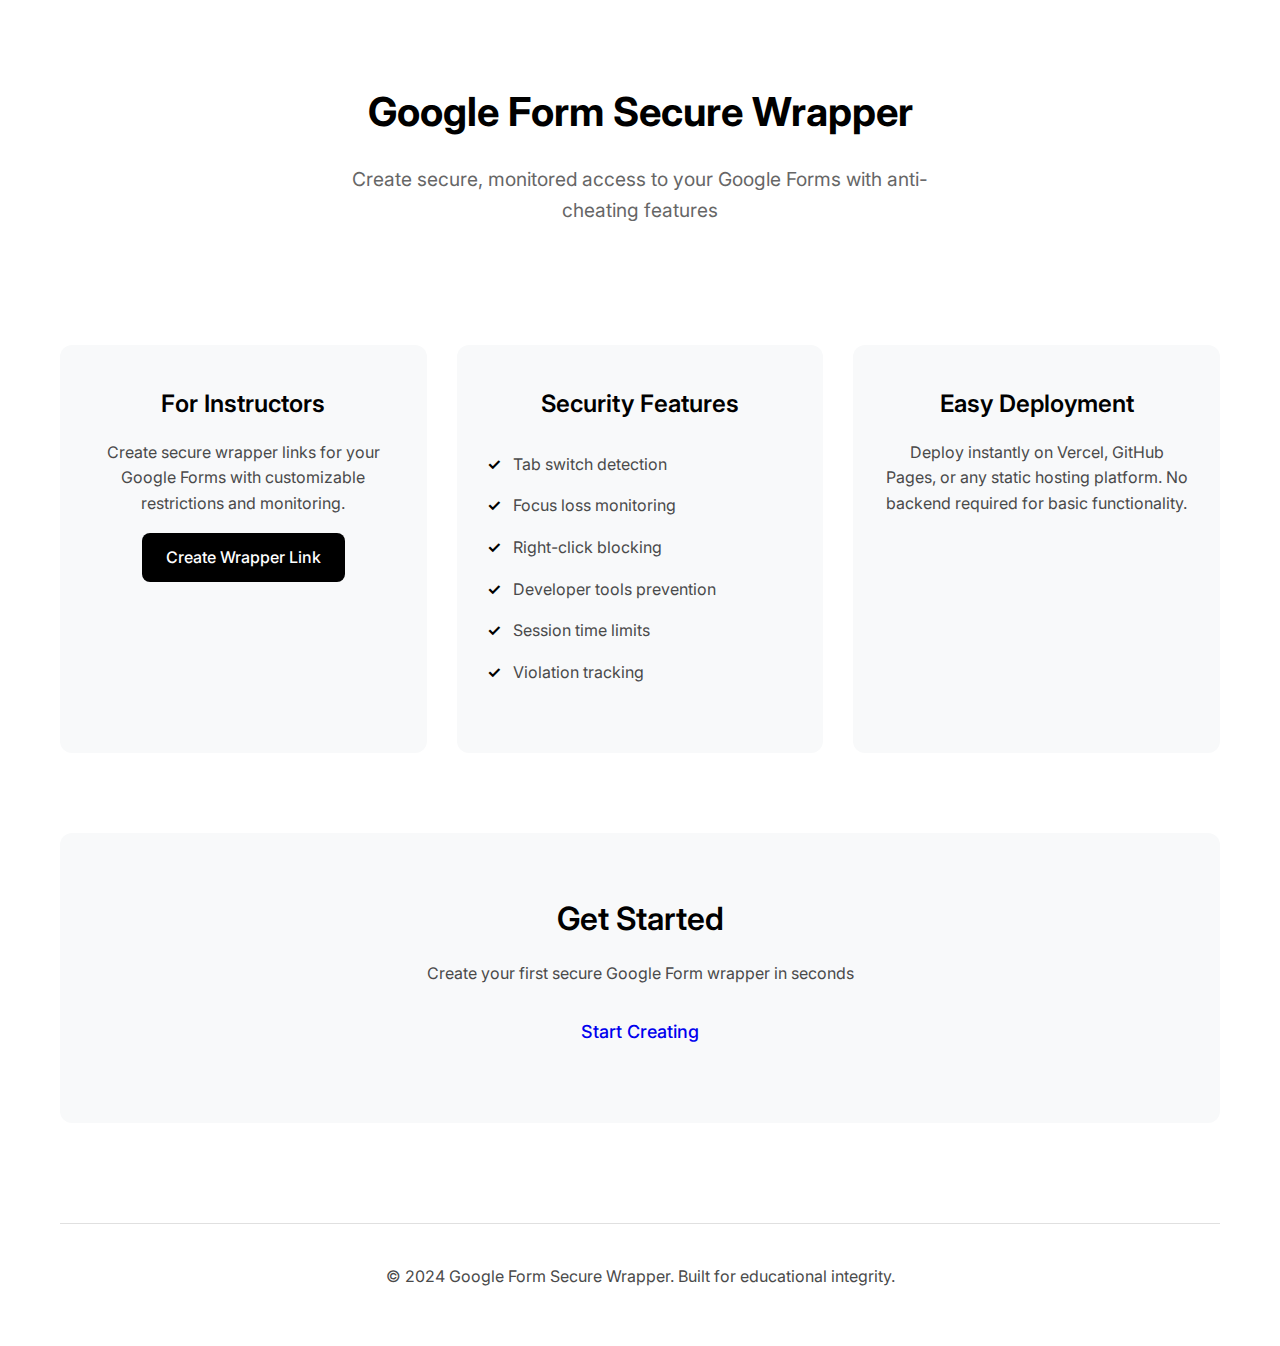
<file: index.html>
<!DOCTYPE html>
<html lang="en">
<head>
    <meta charset="UTF-8">
    <meta name="viewport" content="width=device-width, initial-scale=1.0">
    <title>Google Form Secure Wrapper</title>
    <link rel="stylesheet" href="css/style.css">
    <link href="https://fonts.googleapis.com/css2?family=Inter:wght@300;400;500;600;700&display=swap" rel="stylesheet">
</head>
<body>
    <div class="container">
        <header class="hero-section">
            <h1>Google Form Secure Wrapper</h1>
            <p class="subtitle">Create secure, monitored access to your Google Forms with anti-cheating features</p>
        </header>

        <main class="main-content">
            <div class="feature-grid">
                <div class="feature-card">
                    <h3>For Instructors</h3>
                    <p>Create secure wrapper links for your Google Forms with customizable restrictions and monitoring.</p>
                    <a href="instructor.html" class="btn btn-primary">Create Wrapper Link</a>
                </div>

                <div class="feature-card">
                    <h3>Security Features</h3>
                    <ul class="feature-list">
                        <li>Tab switch detection</li>
                        <li>Focus loss monitoring</li>
                        <li>Right-click blocking</li>
                        <li>Developer tools prevention</li>
                        <li>Session time limits</li>
                        <li>Violation tracking</li>
                    </ul>
                </div>

                <div class="feature-card">
                    <h3>Easy Deployment</h3>
                    <p>Deploy instantly on Vercel, GitHub Pages, or any static hosting platform. No backend required for basic functionality.</p>
                </div>
            </div>

            <div class="cta-section">
                <h2>Get Started</h2>
                <p>Create your first secure Google Form wrapper in seconds</p>
                <a href="instructor.html" class="btn btn-large">Start Creating</a>
            </div>
        </main>

        <footer class="footer">
            <p>&copy; 2024 Google Form Secure Wrapper. Built for educational integrity.</p>
        </footer>
    </div>
</body>
</html>
</file>
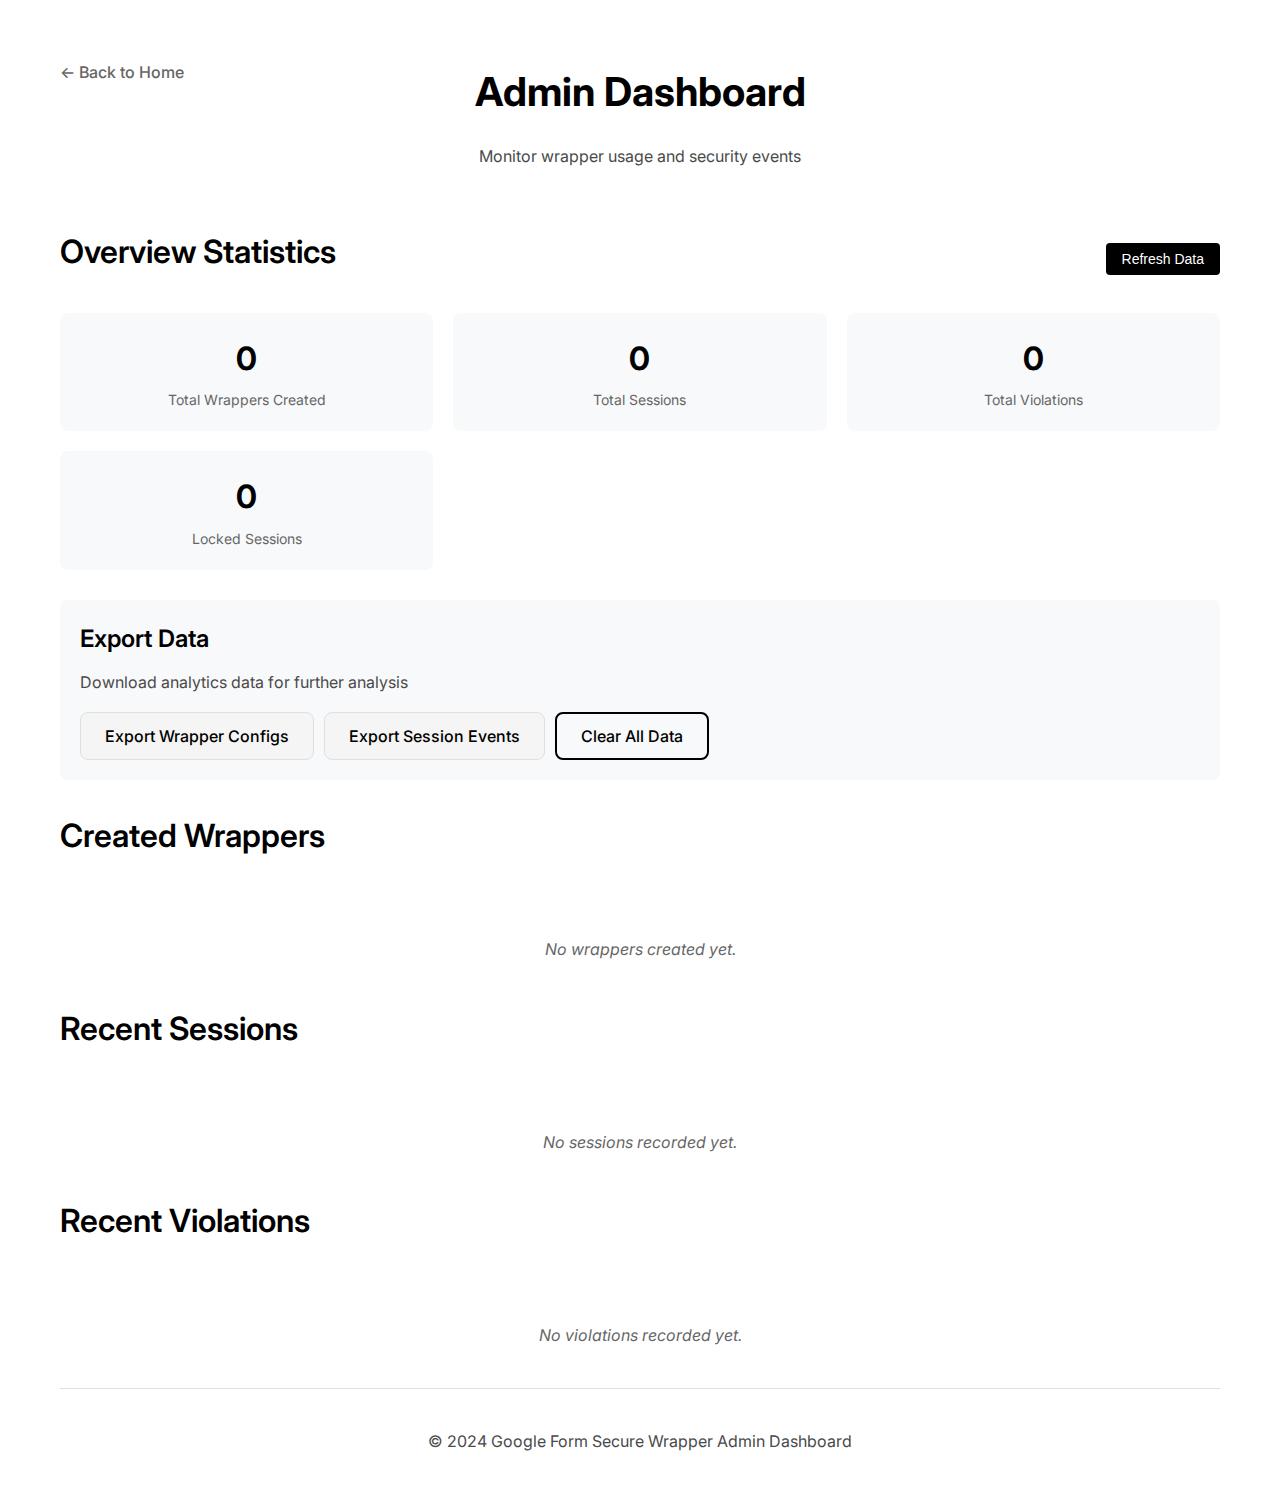
<file: admin.html>
<!DOCTYPE html>
<html lang="en">
<head>
    <meta charset="UTF-8">
    <meta name="viewport" content="width=device-width, initial-scale=1.0">
    <title>Admin Dashboard - Google Form Secure Wrapper</title>
    <link rel="stylesheet" href="css/style.css">
    <link href="https://fonts.googleapis.com/css2?family=Inter:wght@300;400;500;600;700&display=swap" rel="stylesheet">
    <style>
        .dashboard-grid {
            display: grid;
            grid-template-columns: repeat(auto-fit, minmax(300px, 1fr));
            gap: 20px;
            margin-bottom: 30px;
        }
        
        .stat-card {
            background: #f8f9fa;
            padding: 20px;
            border-radius: 8px;
            text-align: center;
        }
        
        .stat-number {
            font-size: 2rem;
            font-weight: 700;
            color: #000000;
            margin-bottom: 5px;
        }
        
        .stat-label {
            color: #666666;
            font-size: 14px;
        }
        
        .data-table {
            width: 100%;
            border-collapse: collapse;
            margin-bottom: 30px;
            background: #ffffff;
            border-radius: 8px;
            overflow: hidden;
            box-shadow: 0 2px 4px rgba(0,0,0,0.1);
        }
        
        .data-table th,
        .data-table td {
            padding: 12px;
            text-align: left;
            border-bottom: 1px solid #e0e0e0;
        }
        
        .data-table th {
            background: #f8f9fa;
            font-weight: 600;
            color: #000000;
        }
        
        .data-table tr:hover {
            background: #f8f9fa;
        }
        
        .violation-high {
            color: #ef4444;
            font-weight: 600;
        }
        
        .violation-medium {
            color: #f59e0b;
            font-weight: 600;
        }
        
        .violation-low {
            color: #10b981;
            font-weight: 600;
        }
        
        .section-header {
            display: flex;
            justify-content: space-between;
            align-items: center;
            margin-bottom: 20px;
        }
        
        .refresh-btn {
            background: #000000;
            color: #ffffff;
            border: none;
            padding: 8px 16px;
            border-radius: 4px;
            cursor: pointer;
            font-size: 14px;
        }
        
        .refresh-btn:hover {
            background: #333333;
        }
        
        .no-data {
            text-align: center;
            color: #666666;
            padding: 40px;
            font-style: italic;
        }
        
        .export-section {
            margin-bottom: 30px;
            padding: 20px;
            background: #f8f9fa;
            border-radius: 8px;
        }
    </style>
</head>
<body>
    <div class="container">
        <header class="page-header">
            <h1>Admin Dashboard</h1>
            <p>Monitor wrapper usage and security events</p>
            <a href="index.html" class="back-link">← Back to Home</a>
        </header>

        <main>
            <!-- Statistics Overview -->
            <section class="dashboard-section">
                <div class="section-header">
                    <h2>Overview Statistics</h2>
                    <button class="refresh-btn" onclick="refreshData()">Refresh Data</button>
                </div>
                
                <div class="dashboard-grid">
                    <div class="stat-card">
                        <div class="stat-number" id="totalWrappers">0</div>
                        <div class="stat-label">Total Wrappers Created</div>
                    </div>
                    
                    <div class="stat-card">
                        <div class="stat-number" id="totalSessions">0</div>
                        <div class="stat-label">Total Sessions</div>
                    </div>
                    
                    <div class="stat-card">
                        <div class="stat-number" id="totalViolations">0</div>
                        <div class="stat-label">Total Violations</div>
                    </div>
                    
                    <div class="stat-card">
                        <div class="stat-number" id="lockedSessions">0</div>
                        <div class="stat-label">Locked Sessions</div>
                    </div>
                </div>
            </section>

            <!-- Export Section -->
            <section class="export-section">
                <h3>Export Data</h3>
                <p>Download analytics data for further analysis</p>
                <div style="display: flex; gap: 10px; margin-top: 15px;">
                    <button class="btn btn-secondary" onclick="exportWrapperData()">Export Wrapper Configs</button>
                    <button class="btn btn-secondary" onclick="exportSessionData()">Export Session Events</button>
                    <button class="btn btn-outline" onclick="clearAllData()">Clear All Data</button>
                </div>
            </section>

            <!-- Active Wrappers -->
            <section class="dashboard-section">
                <div class="section-header">
                    <h2>Created Wrappers</h2>
                </div>
                
                <div id="wrappersTableContainer">
                    <table class="data-table" id="wrappersTable">
                        <thead>
                            <tr>
                                <th>Wrapper ID</th>
                                <th>Created</th>
                                <th>Allowed Violations</th>
                                <th>Session Duration</th>
                                <th>Email Required</th>
                                <th>Actions</th>
                            </tr>
                        </thead>
                        <tbody id="wrappersTableBody">
                        </tbody>
                    </table>
                </div>
            </section>

            <!-- Recent Sessions -->
            <section class="dashboard-section">
                <div class="section-header">
                    <h2>Recent Sessions</h2>
                </div>
                
                <div id="sessionsTableContainer">
                    <table class="data-table" id="sessionsTable">
                        <thead>
                            <tr>
                                <th>Session ID</th>
                                <th>Student Email</th>
                                <th>Start Time</th>
                                <th>Violations</th>
                                <th>Status</th>
                                <th>Duration</th>
                            </tr>
                        </thead>
                        <tbody id="sessionsTableBody">
                        </tbody>
                    </table>
                </div>
            </section>

            <!-- Violation Events -->
            <section class="dashboard-section">
                <div class="section-header">
                    <h2>Recent Violations</h2>
                </div>
                
                <div id="violationsTableContainer">
                    <table class="data-table" id="violationsTable">
                        <thead>
                            <tr>
                                <th>Timestamp</th>
                                <th>Session ID</th>
                                <th>Student Email</th>
                                <th>Violation Type</th>
                                <th>Count</th>
                            </tr>
                        </thead>
                        <tbody id="violationsTableBody">
                        </tbody>
                    </table>
                </div>
            </section>
        </main>

        <footer class="footer">
            <p>&copy; 2024 Google Form Secure Wrapper Admin Dashboard</p>
        </footer>
    </div>

    <script src="js/admin.js"></script>
</body>
</html>
</file>
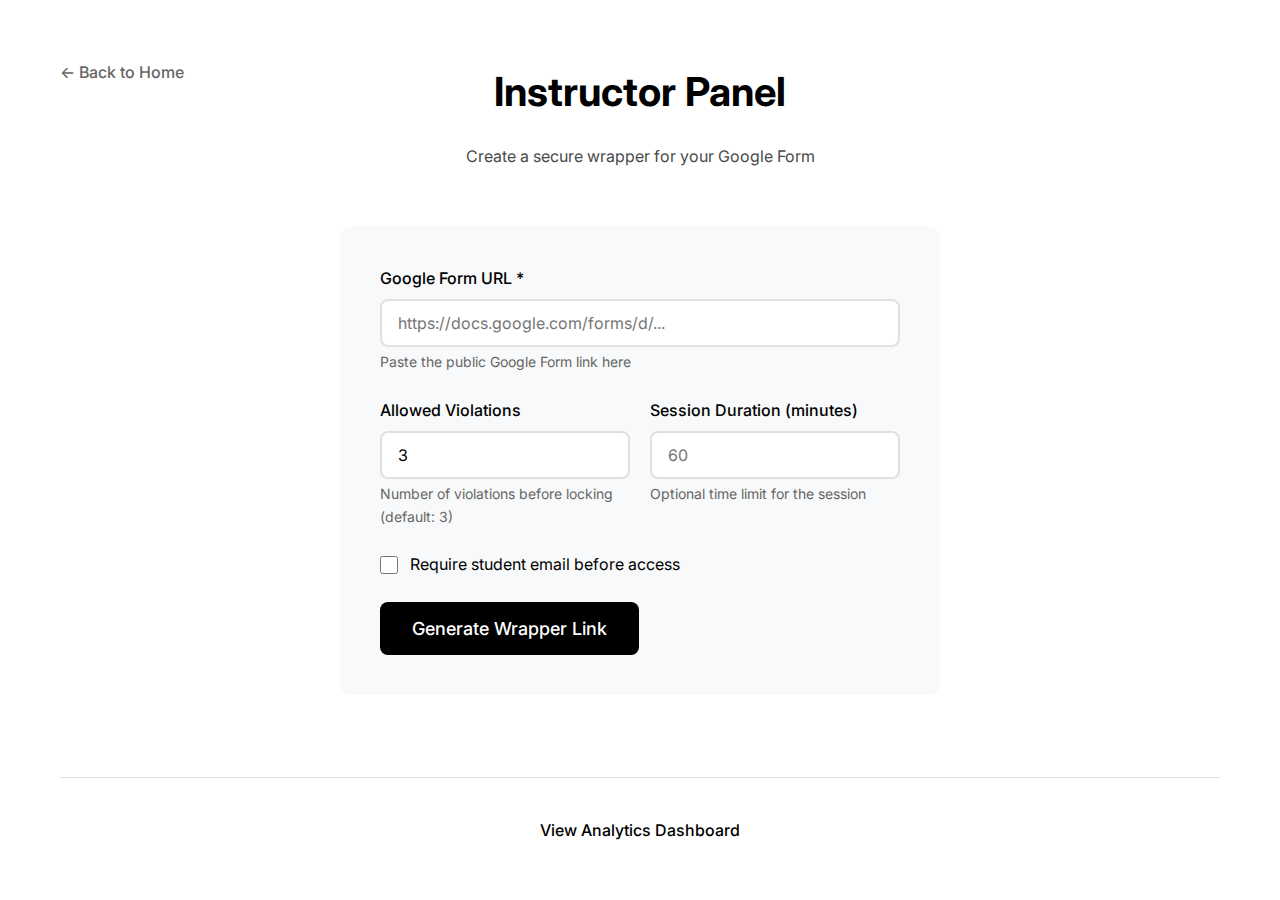
<file: instructor.html>
<!DOCTYPE html>
<html lang="en">
<head>
    <meta charset="UTF-8">
    <meta name="viewport" content="width=device-width, initial-scale=1.0">
    <title>Instructor Panel - Google Form Secure Wrapper</title>
    <link rel="stylesheet" href="css/style.css">
    <link href="https://fonts.googleapis.com/css2?family=Inter:wght@300;400;500;600;700&display=swap" rel="stylesheet">
</head>
<body>
    <div class="container">
        <header class="page-header">
            <h1>Instructor Panel</h1>
            <p>Create a secure wrapper for your Google Form</p>
            <a href="index.html" class="back-link">← Back to Home</a>
        </header>

        <main class="form-container">
            <form id="wrapperForm" class="wrapper-form">
                <div class="form-group">
                    <label for="googleFormUrl">Google Form URL *</label>
                    <input 
                        type="url" 
                        id="googleFormUrl" 
                        name="googleFormUrl" 
                        placeholder="https://docs.google.com/forms/d/..." 
                        required
                    >
                    <small class="form-help">Paste the public Google Form link here</small>
                </div>

                <div class="form-row">
                    <div class="form-group">
                        <label for="allowedViolations">Allowed Violations</label>
                        <input 
                            type="number" 
                            id="allowedViolations" 
                            name="allowedViolations" 
                            min="1" 
                            max="10" 
                            value="3"
                        >
                        <small class="form-help">Number of violations before locking (default: 3)</small>
                    </div>

                    <div class="form-group">
                        <label for="sessionDuration">Session Duration (minutes)</label>
                        <input 
                            type="number" 
                            id="sessionDuration" 
                            name="sessionDuration" 
                            min="5" 
                            max="300" 
                            placeholder="60"
                        >
                        <small class="form-help">Optional time limit for the session</small>
                    </div>
                </div>

                <div class="form-group">
                    <label class="checkbox-label">
                        <input type="checkbox" id="requireEmail" name="requireEmail">
                        <span class="checkmark"></span>
                        Require student email before access
                    </label>
                </div>

                <button type="submit" class="btn btn-primary btn-large">Generate Wrapper Link</button>
            </form>

            <div id="result" class="result-section" style="display: none;">
                <h3>Wrapper Link Generated!</h3>
                <div class="result-content">
                    <div class="url-display">
                        <input type="text" id="generatedUrl" readonly>
                        <button id="copyBtn" class="btn btn-secondary">Copy</button>
                    </div>
                    <div class="result-info">
                        <p><strong>Configuration:</strong></p>
                        <ul id="configSummary"></ul>
                        <p class="warning-text">Share this link with your students. They will only be able to access the form through this secure wrapper.</p>
                    </div>
                </div>
                <button id="createAnother" class="btn btn-outline">Create Another Wrapper</button>
            </div>

            <div id="error" class="error-message" style="display: none;"></div>
        </main>

        <footer class="footer">
            <p><a href="admin.html">View Analytics Dashboard</a></p>
        </footer>
    </div>

    <script src="js/instructor.js"></script>
</body>
</html>
</file>
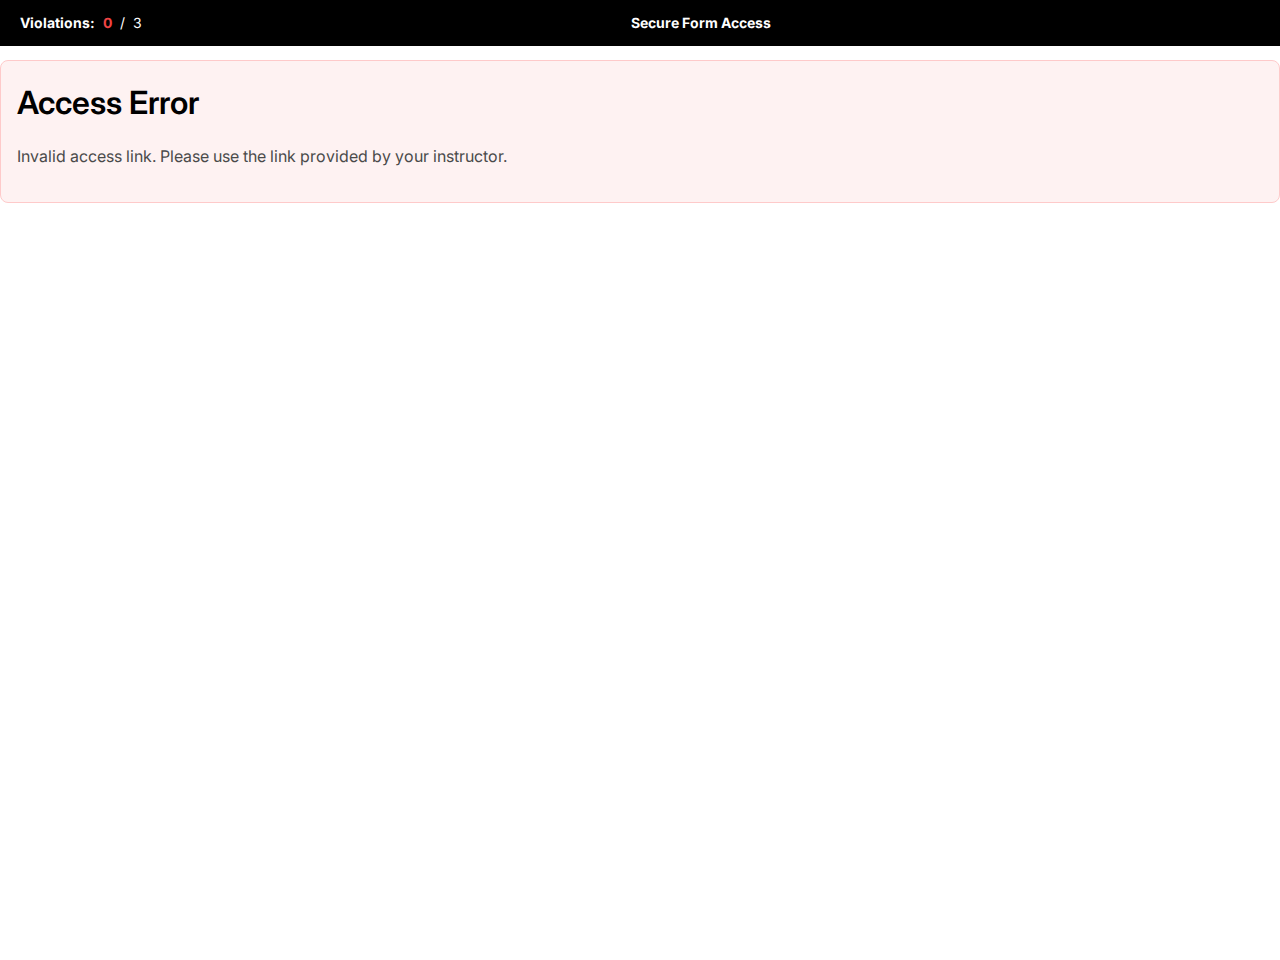
<file: wrapper.html>
<!DOCTYPE html>
<html lang="en">
<head>
    <meta charset="UTF-8">
    <meta name="viewport" content="width=device-width, initial-scale=1.0">
    <title>Secure Form Access</title>
    <link rel="stylesheet" href="css/style.css">
    <link href="https://fonts.googleapis.com/css2?family=Inter:wght@300;400;500;600;700&display=swap" rel="stylesheet">
</head>
<body class="wrapper-body">
    <!-- Email Collection Modal (if required) -->
    <div id="emailModal" class="modal" style="display: none;">
        <div class="modal-content">
            <h2>Student Verification Required</h2>
            <p>Please enter your email address to access this form:</p>
            <form id="emailForm">
                <div class="form-group">
                    <input type="email" id="studentEmail" placeholder="your.email@example.com" required>
                </div>
                <button type="submit" class="btn btn-primary">Continue to Form</button>
            </form>
        </div>
    </div>

    <!-- Warning Modal -->
    <div id="warningModal" class="modal" style="display: none;">
        <div class="modal-content warning-modal">
            <h2>⚠️ Security Warning</h2>
            <p>You have been detected switching tabs or losing focus from this exam.</p>
            <p><strong>Violations: <span id="modalViolationCount">1</span></strong></p>
            <p>Additional violations may result in your session being terminated.</p>
            <button id="acknowledgeWarning" class="btn btn-primary">I Understand</button>
        </div>
    </div>

    <!-- Session Locked Modal -->
    <div id="lockedModal" class="modal" style="display: none;">
        <div class="modal-content locked-modal">
            <h2>🔒 Session Terminated</h2>
            <p>Your session has been terminated due to multiple security violations.</p>
            <p>Please contact your instructor if you believe this was an error.</p>
            <div class="violation-summary">
                <p><strong>Total Violations:</strong> <span id="finalViolationCount"></span></p>
                <p><strong>Session Duration:</strong> <span id="sessionDuration"></span></p>
            </div>
        </div>
    </div>

    <!-- Top Status Bar -->
    <div id="statusBar" class="status-bar">
        <div class="status-left">
            <span class="status-item">
                <strong>Violations:</strong> 
                <span id="violationCount" class="violation-count">0</span>
                /
                <span id="maxViolations">3</span>
            </span>
        </div>
        <div class="status-center">
            <span class="status-item">
                <strong>Secure Form Access</strong>
            </span>
        </div>
        <div class="status-right">
            <span id="timerDisplay" class="status-item timer" style="display: none;">
                <strong>Time Remaining:</strong> 
                <span id="timeRemaining">--:--</span>
            </span>
        </div>
    </div>

    <!-- Main Content Area -->
    <div id="mainContent" class="main-content">
        <div id="loadingMessage" class="loading-message">
            <h2>Loading Secure Form...</h2>
            <p>Please wait while we prepare your form access.</p>
        </div>

        <div id="errorMessage" class="error-message" style="display: none;">
            <h2>Access Error</h2>
            <p id="errorText">Unable to load the form. Please check your link and try again.</p>
        </div>

        <iframe 
            id="googleFormFrame" 
            class="form-iframe" 
            style="display: none;"
            frameborder="0"
            marginheight="0"
            marginwidth="0">
        </iframe>
    </div>

    <!-- Hidden elements for tracking -->
    <div id="hiddenTracker" style="display: none;">
        <input type="hidden" id="sessionId" value="">
        <input type="hidden" id="startTime" value="">
        <input type="hidden" id="configId" value="">
    </div>

    <script src="js/wrapper.js"></script>
</body>
</html>
</file>
<file: css/style.css>
/* Reset and Base Styles */
* {
    margin: 0;
    padding: 0;
    box-sizing: border-box;
}

body {
    font-family: 'Inter', -apple-system, BlinkMacSystemFont, 'Segoe UI', Roboto, sans-serif;
    line-height: 1.6;
    color: #1a1a1a;
    background-color: #ffffff;
    font-size: 16px;
}

/* Container and Layout */
.container {
    max-width: 1200px;
    margin: 0 auto;
    padding: 0 20px;
    min-height: 100vh;
    display: flex;
    flex-direction: column;
}

/* Typography */
h1, h2, h3, h4, h5, h6 {
    font-weight: 600;
    margin-bottom: 0.5em;
    color: #000000;
}

h1 {
    font-size: 2.5rem;
    font-weight: 700;
}

h2 {
    font-size: 2rem;
}

h3 {
    font-size: 1.5rem;
}

p {
    margin-bottom: 1rem;
    color: #4a4a4a;
}

/* Buttons */
.btn {
    display: inline-block;
    padding: 12px 24px;
    border: none;
    border-radius: 8px;
    font-size: 16px;
    font-weight: 500;
    text-decoration: none;
    cursor: pointer;
    transition: all 0.2s ease;
    text-align: center;
    font-family: inherit;
}

.btn-primary {
    background-color: #000000;
    color: #ffffff;
}

.btn-primary:hover {
    background-color: #333333;
    transform: translateY(-1px);
}

.btn-secondary {
    background-color: #f5f5f5;
    color: #000000;
    border: 1px solid #e0e0e0;
}

.btn-secondary:hover {
    background-color: #e8e8e8;
}

.btn-outline {
    background-color: transparent;
    color: #000000;
    border: 2px solid #000000;
}

.btn-outline:hover {
    background-color: #000000;
    color: #ffffff;
}

.btn-large {
    padding: 16px 32px;
    font-size: 18px;
}

/* Header Styles */
.hero-section {
    text-align: center;
    padding: 80px 0 60px;
}

.subtitle {
    font-size: 1.2rem;
    color: #666666;
    max-width: 600px;
    margin: 0 auto;
}

.page-header {
    text-align: center;
    padding: 60px 0 40px;
    position: relative;
}

.back-link {
    position: absolute;
    left: 0;
    top: 60px;
    color: #666666;
    text-decoration: none;
    font-weight: 500;
}

.back-link:hover {
    color: #000000;
}

/* Main Content */
.main-content {
    flex: 1;
    padding-bottom: 60px;
}

/* Feature Grid */
.feature-grid {
    display: grid;
    grid-template-columns: repeat(auto-fit, minmax(300px, 1fr));
    gap: 30px;
    margin-bottom: 80px;
}

.feature-card {
    background: #f8f9fa;
    padding: 40px 30px;
    border-radius: 12px;
    text-align: center;
}

.feature-card h3 {
    margin-bottom: 16px;
}

.feature-list {
    list-style: none;
    text-align: left;
    margin: 20px 0;
}

.feature-list li {
    padding: 8px 0;
    color: #4a4a4a;
}

.feature-list li:before {
    content: "✓ ";
    color: #000000;
    font-weight: bold;
    margin-right: 8px;
}

/* CTA Section */
.cta-section {
    text-align: center;
    padding: 60px 0;
    background: #f8f9fa;
    border-radius: 12px;
    margin-bottom: 40px;
}

/* Form Styles */
.form-container {
    max-width: 600px;
    margin: 0 auto;
}

.wrapper-form {
    background: #f8f9fa;
    padding: 40px;
    border-radius: 12px;
    margin-bottom: 30px;
}

.form-group {
    margin-bottom: 24px;
}

.form-row {
    display: grid;
    grid-template-columns: 1fr 1fr;
    gap: 20px;
}

label {
    display: block;
    margin-bottom: 8px;
    font-weight: 500;
    color: #000000;
}

input[type="text"],
input[type="url"],
input[type="email"],
input[type="number"] {
    width: 100%;
    padding: 12px 16px;
    border: 2px solid #e0e0e0;
    border-radius: 8px;
    font-size: 16px;
    font-family: inherit;
    transition: border-color 0.2s ease;
}

input[type="text"]:focus,
input[type="url"]:focus,
input[type="email"]:focus,
input[type="number"]:focus {
    outline: none;
    border-color: #000000;
}

.form-help {
    display: block;
    margin-top: 4px;
    font-size: 14px;
    color: #666666;
}

/* Checkbox Styles */
.checkbox-label {
    display: flex;
    align-items: center;
    cursor: pointer;
    font-weight: 400;
}

.checkbox-label input[type="checkbox"] {
    margin-right: 12px;
    width: 18px;
    height: 18px;
}

/* Result Section */
.result-section {
    background: #f0f9ff;
    padding: 30px;
    border-radius: 12px;
    border: 2px solid #e0f2fe;
    margin-bottom: 20px;
}

.result-section h3 {
    color: #0369a1;
    margin-bottom: 20px;
}

.url-display {
    display: flex;
    gap: 12px;
    margin-bottom: 20px;
}

.url-display input {
    flex: 1;
    background: #ffffff;
    border: 1px solid #cbd5e1;
}

.result-info {
    background: #ffffff;
    padding: 20px;
    border-radius: 8px;
    margin-bottom: 20px;
}

.warning-text {
    color: #dc2626;
    font-weight: 500;
    margin-top: 12px;
}

/* Error Messages */
.error-message {
    background: #fef2f2;
    color: #dc2626;
    padding: 16px;
    border-radius: 8px;
    border: 1px solid #fecaca;
    margin-bottom: 20px;
}

/* Wrapper Page Styles */
.wrapper-body {
    margin: 0;
    padding: 0;
    height: 100vh;
    overflow: hidden;
}

.status-bar {
    background: #000000;
    color: #ffffff;
    padding: 12px 20px;
    display: flex;
    justify-content: space-between;
    align-items: center;
    font-size: 14px;
    position: fixed;
    top: 0;
    left: 0;
    right: 0;
    z-index: 1000;
}

.status-item {
    display: flex;
    align-items: center;
    gap: 8px;
}

.violation-count {
    color: #ef4444;
    font-weight: bold;
}

.timer {
    color: #fbbf24;
}

.main-content {
    margin-top: 60px;
    height: calc(100vh - 60px);
    position: relative;
}

.form-iframe {
    width: 100%;
    height: 100%;
    border: none;
}

.loading-message {
    display: flex;
    flex-direction: column;
    justify-content: center;
    align-items: center;
    height: 100%;
    text-align: center;
}

/* Modal Styles */
.modal {
    position: fixed;
    top: 0;
    left: 0;
    width: 100%;
    height: 100%;
    background: rgba(0, 0, 0, 0.8);
    display: flex;
    justify-content: center;
    align-items: center;
    z-index: 10000;
}

.modal-content {
    background: #ffffff;
    padding: 40px;
    border-radius: 12px;
    max-width: 500px;
    width: 90%;
    text-align: center;
    box-shadow: 0 20px 40px rgba(0, 0, 0, 0.3);
}

.warning-modal {
    border-left: 5px solid #f59e0b;
}

.locked-modal {
    border-left: 5px solid #ef4444;
}

.violation-summary {
    background: #f3f4f6;
    padding: 20px;
    border-radius: 8px;
    margin-top: 20px;
    text-align: left;
}

/* Footer */
.footer {
    text-align: center;
    padding: 40px 0;
    color: #666666;
    border-top: 1px solid #e0e0e0;
    margin-top: auto;
}

.footer a {
    color: #000000;
    text-decoration: none;
    font-weight: 500;
}

.footer a:hover {
    text-decoration: underline;
}

/* Responsive Design */
@media (max-width: 768px) {
    .container {
        padding: 0 16px;
    }
    
    h1 {
        font-size: 2rem;
    }
    
    .hero-section {
        padding: 60px 0 40px;
    }
    
    .feature-grid {
        grid-template-columns: 1fr;
        gap: 20px;
    }
    
    .feature-card {
        padding: 30px 20px;
    }
    
    .form-row {
        grid-template-columns: 1fr;
        gap: 0;
    }
    
    .wrapper-form {
        padding: 30px 20px;
    }
    
    .url-display {
        flex-direction: column;
    }
    
    .status-bar {
        flex-direction: column;
        gap: 8px;
        padding: 8px 16px;
    }
    
    .main-content {
        margin-top: 80px;
        height: calc(100vh - 80px);
    }
    
    .modal-content {
        padding: 30px 20px;
        margin: 20px;
    }
}

@media (max-width: 480px) {
    .btn {
        width: 100%;
        margin-bottom: 12px;
    }
    
    .status-bar {
        font-size: 12px;
    }
    
    .back-link {
        position: static;
        display: block;
        margin-bottom: 20px;
    }
}

/* Accessibility */
@media (prefers-reduced-motion: reduce) {
    * {
        animation-duration: 0.01ms !important;
        animation-iteration-count: 1 !important;
        transition-duration: 0.01ms !important;
    }
}

/* Focus styles for accessibility */
button:focus,
input:focus,
a:focus {
    outline: 2px solid #000000;
    outline-offset: 2px;
}

/* Print styles */
@media print {
    .status-bar,
    .modal {
        display: none !important;
    }
}
</file>
